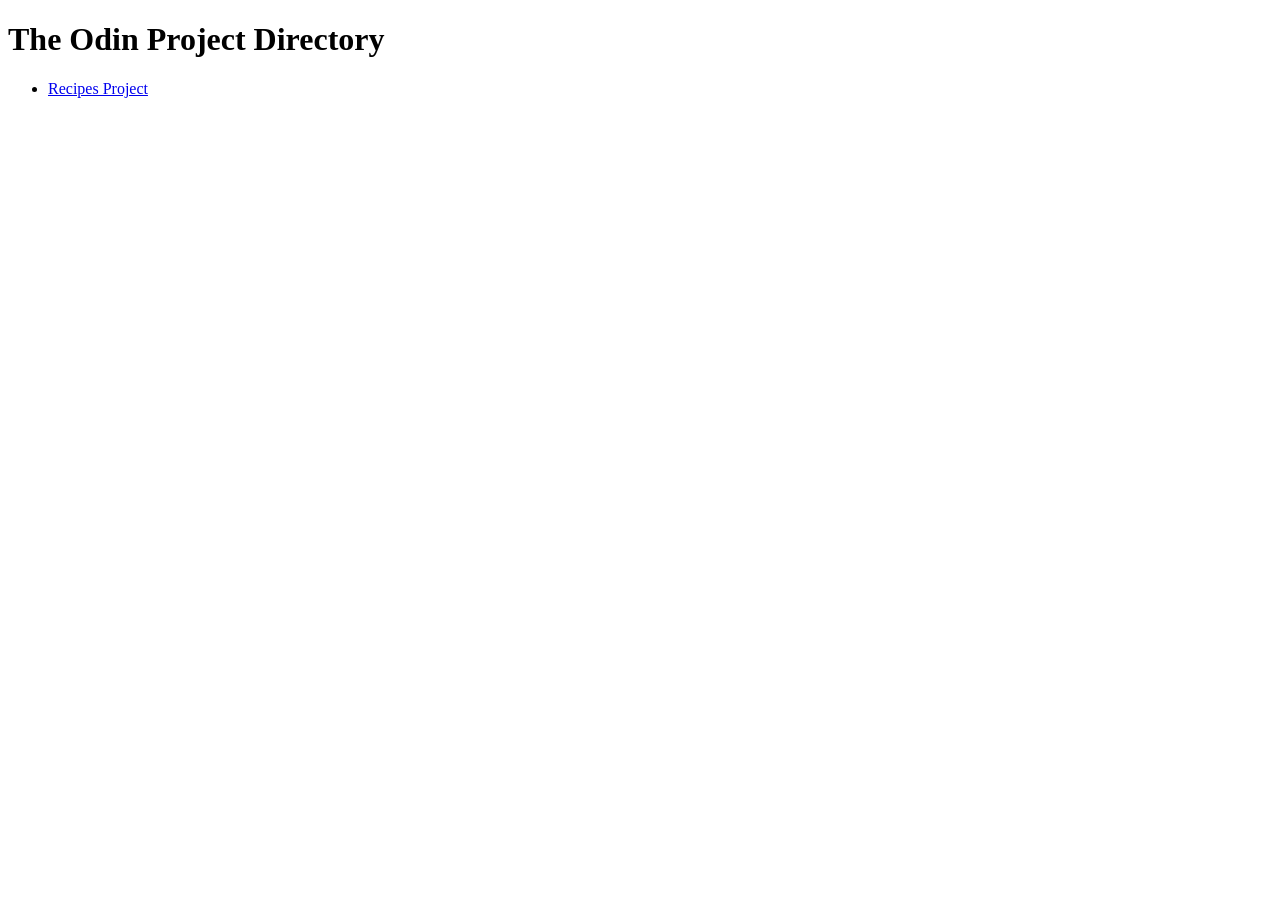
<file: index.html>
<!DOCTYPE html>
<html lang="en-au">
<head>
	<meta charset="UTF-8">
	<meta content="viewport" width="device-width, initial-scale=1.0">
	<title>Home Page</title>
</head>
<body>
	<header>
	<h1>The Odin Project Directory</h1>
	</header>
	<nav>
		<ul>
			<li><a href="htmlFoundations/recipes">Recipes Project</a></li>
		</ul>
	</nav>
</body>
</html>
</file>
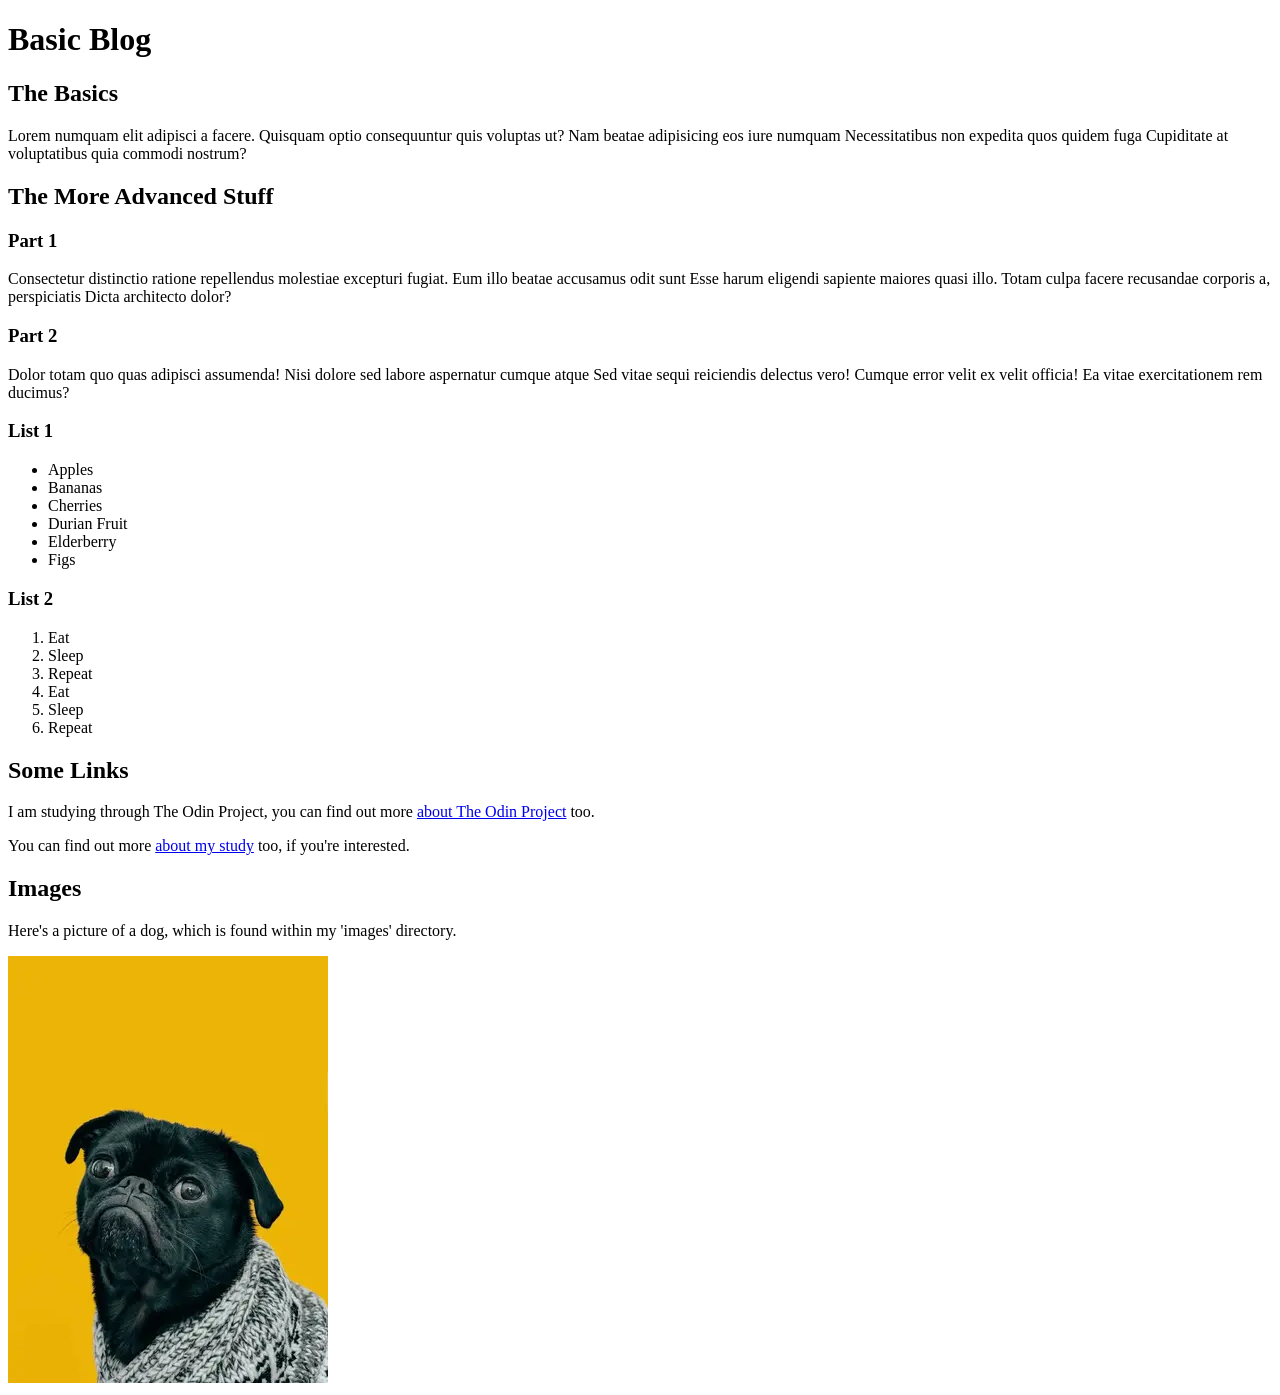
<file: htmlFoundations/basicBlog/index.html>
<!doctype html>
<html lang="en-au">
	<head>
		<meta charset="UTF-8" />
		<meta name="viewport" content="width=device-width, initial-scale=1.0" />
		<title>Basic Blog</title>
	</head>
	<body>
		<h1>Basic Blog</h1>

		<h2>The Basics</h2>
		<p>
			Lorem numquam elit adipisci a facere. Quisquam optio consequuntur quis
			voluptas ut? Nam beatae adipisicing eos iure numquam Necessitatibus non
			expedita quos quidem fuga Cupiditate at voluptatibus quia commodi nostrum?
		</p>

		<h2>The More Advanced Stuff</h2>

		<h3>Part 1</h3>

		<p>
			Consectetur distinctio ratione repellendus molestiae excepturi fugiat. Eum
			illo beatae accusamus odit sunt Esse harum eligendi sapiente maiores quasi
			illo. Totam culpa facere recusandae corporis a, perspiciatis Dicta
			architecto dolor?
		</p>

		<h3>Part 2</h3>

		<p>
			Dolor totam quo quas adipisci assumenda! Nisi dolore sed labore aspernatur
			cumque atque Sed vitae sequi reiciendis delectus vero! Cumque error velit
			ex velit officia! Ea vitae exercitationem rem ducimus?
		</p>

		<h3>List 1</h3>

		<ul>
			<li>Apples</li>
			<li>Bananas</li>
			<li>Cherries</li>
			<li>Durian Fruit</li>
			<li>Elderberry</li>
			<li>Figs</li>
		</ul>

		<h3>List 2</h3>

		<ol>
			<li>Eat</li>
			<li>Sleep</li>
			<li>Repeat</li>
			<li>Eat</li>
			<li>Sleep</li>
			<li>Repeat</li>
		</ol>

		<h2>Some Links</h2>

		<p>
			I am studying through The Odin Project, you can find out more
			<a href="https://www.theodinproject.com/about" target="_blank"
				>about The Odin Project</a
			>
			too.
		</p>

		<p>
			You can find out more <a href="pages/about.html">about my study</a> too, if
			you're interested.
		</p>

		<h2>Images</h2>

		<p>
			Here's a picture of a dog, which is found within my 'images' directory.
		</p>

		<img src="images/dog.webp" alt="A black pug with a woolen coat, sitting in
		front of a solid orange background" width="320px" height="427px">
	</body>
</html>
</file>
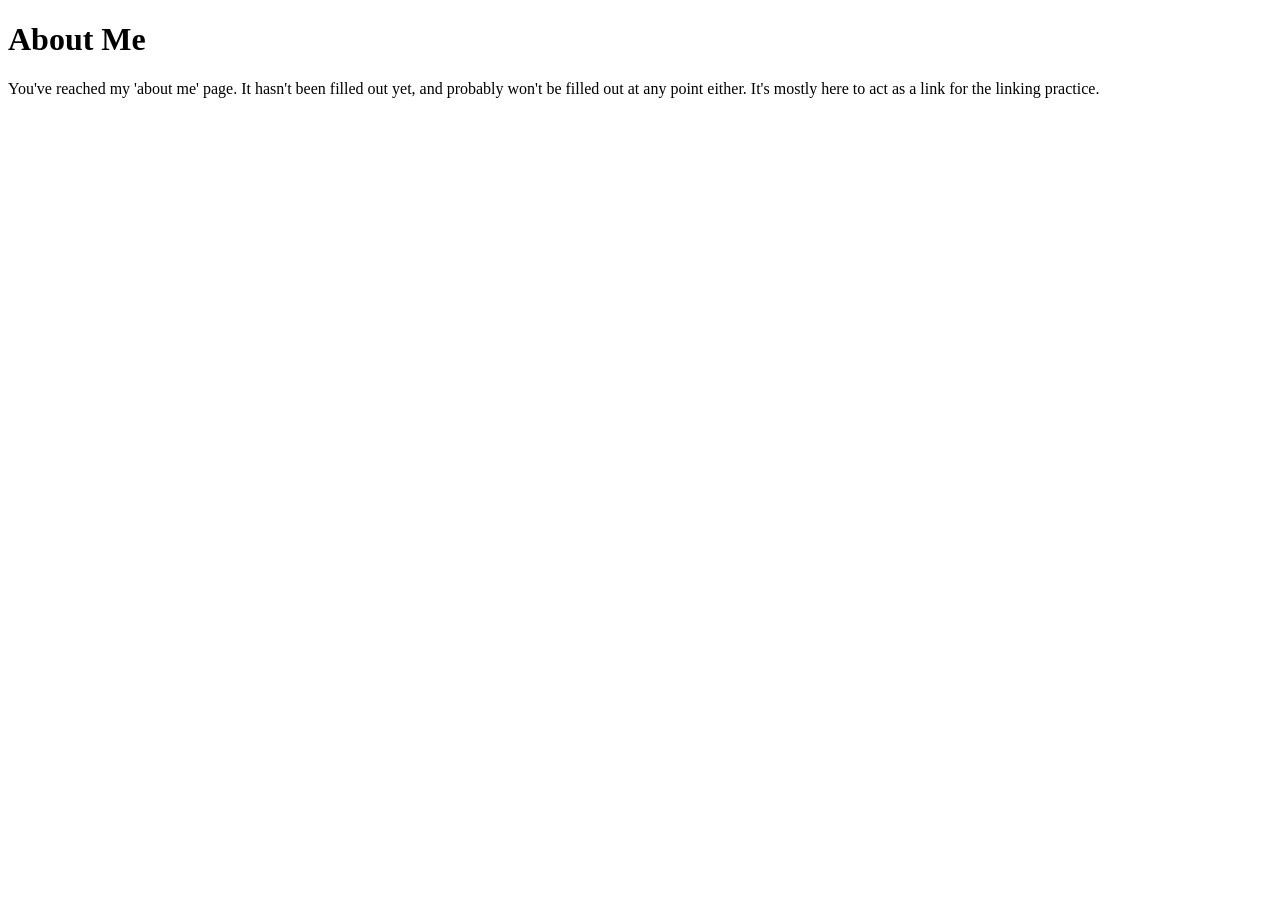
<file: htmlFoundations/basicBlog/about.html>
<!DOCTYPE html>
<html lang="en-au">
<head>
	<meta charset="UTF-8">
	<title>About Me</title>
</head>
<body>
	<h1>About Me</h1>

	<p>
		You've reached my 'about me' page. It hasn't been filled out yet, and
		probably won't be filled out at any point either. It's mostly here to act as
		a link for the linking practice.
	</p>
</body>
</html>
</file>
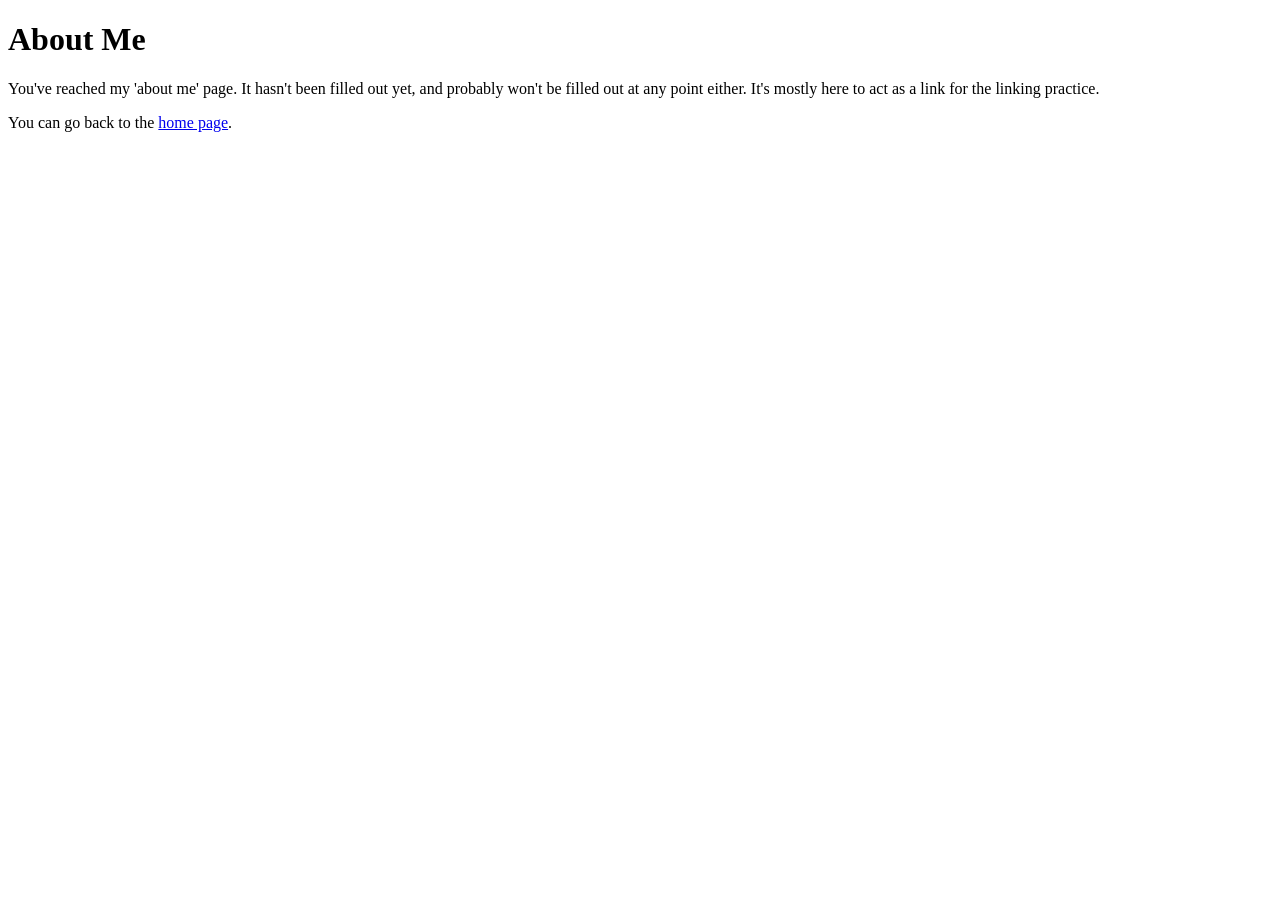
<file: htmlFoundations/basicBlog/pages/about.html>
<!DOCTYPE html>
<html lang="en-au">
<head>
	<meta charset="UTF-8">
	<title>About Me</title>
</head>
<body>
	<h1>About Me</h1>

	<p>
		You've reached my 'about me' page. It hasn't been filled out yet, and
		probably won't be filled out at any point either. It's mostly here to act as
		a link for the linking practice.
	</p>
	<p>
		You can go back to the <a href="../index.html">home page</a>.
	</p>
</body>
</html>
</file>
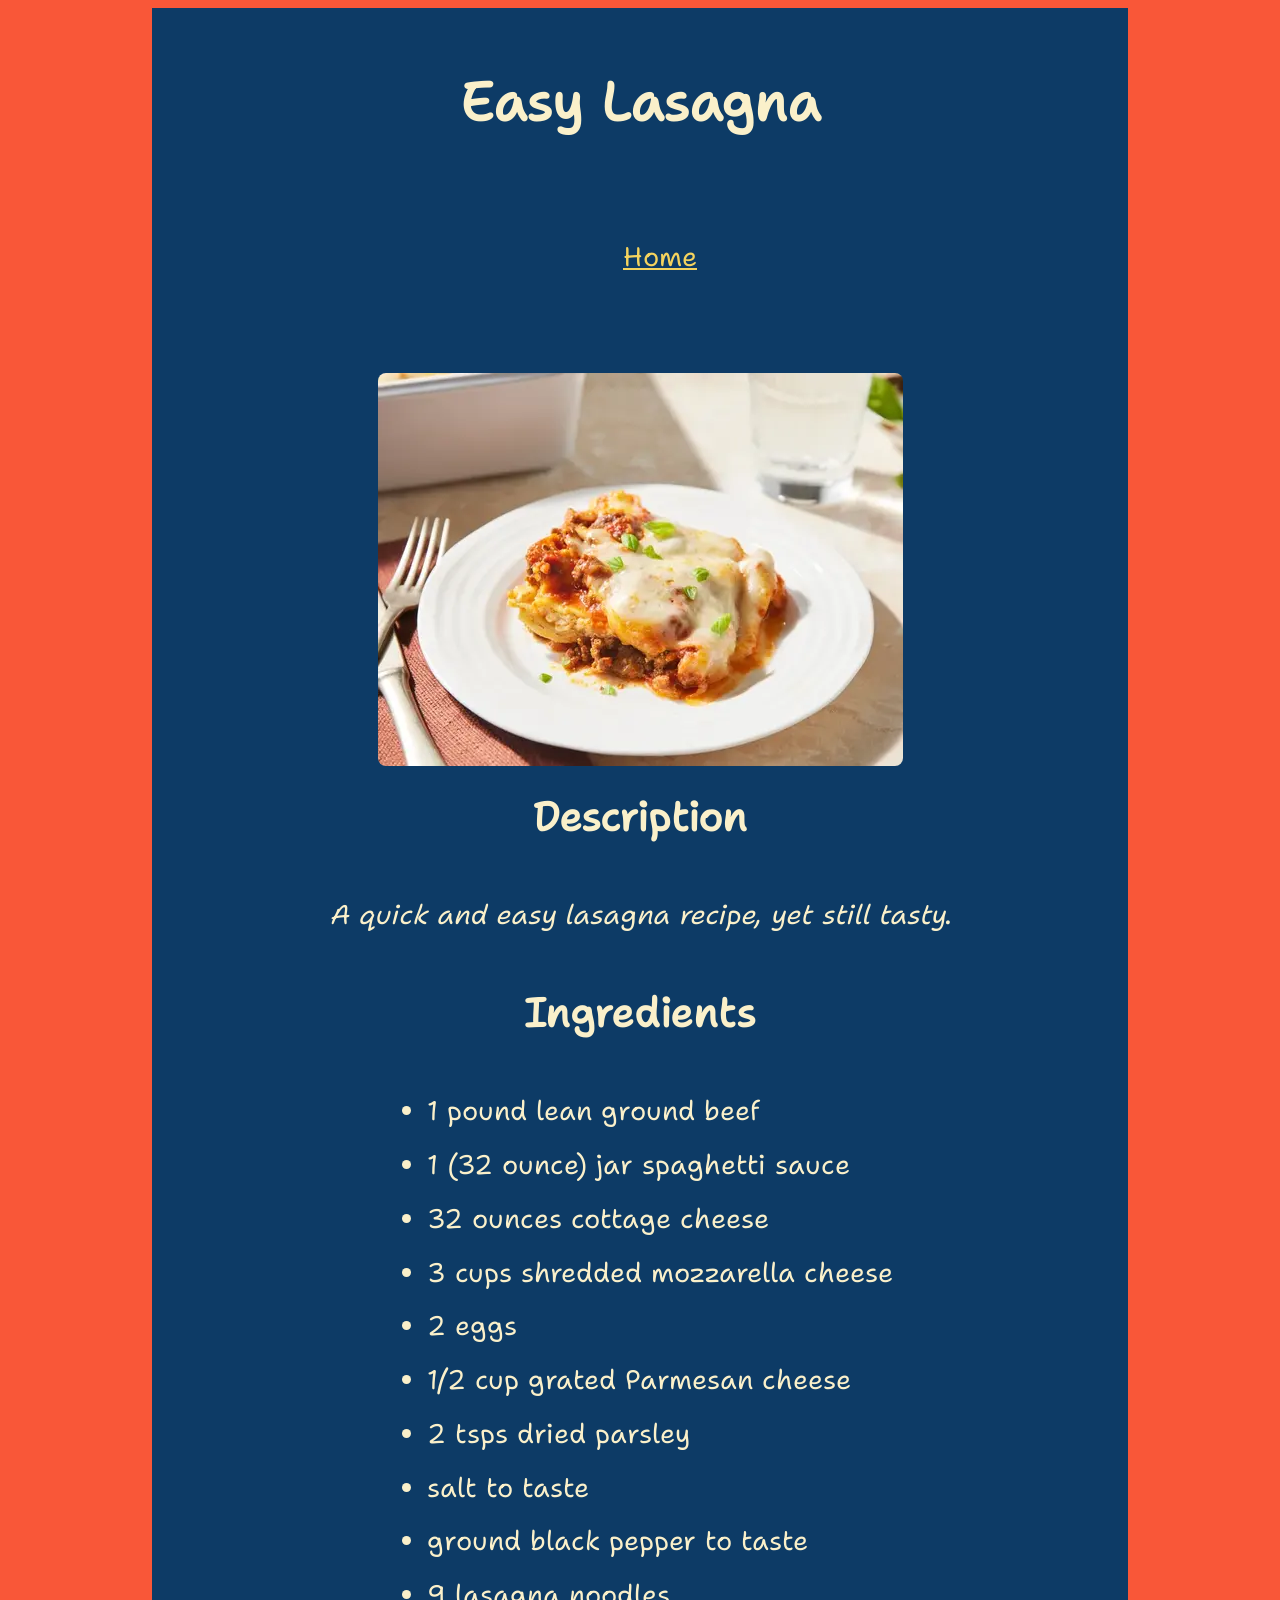
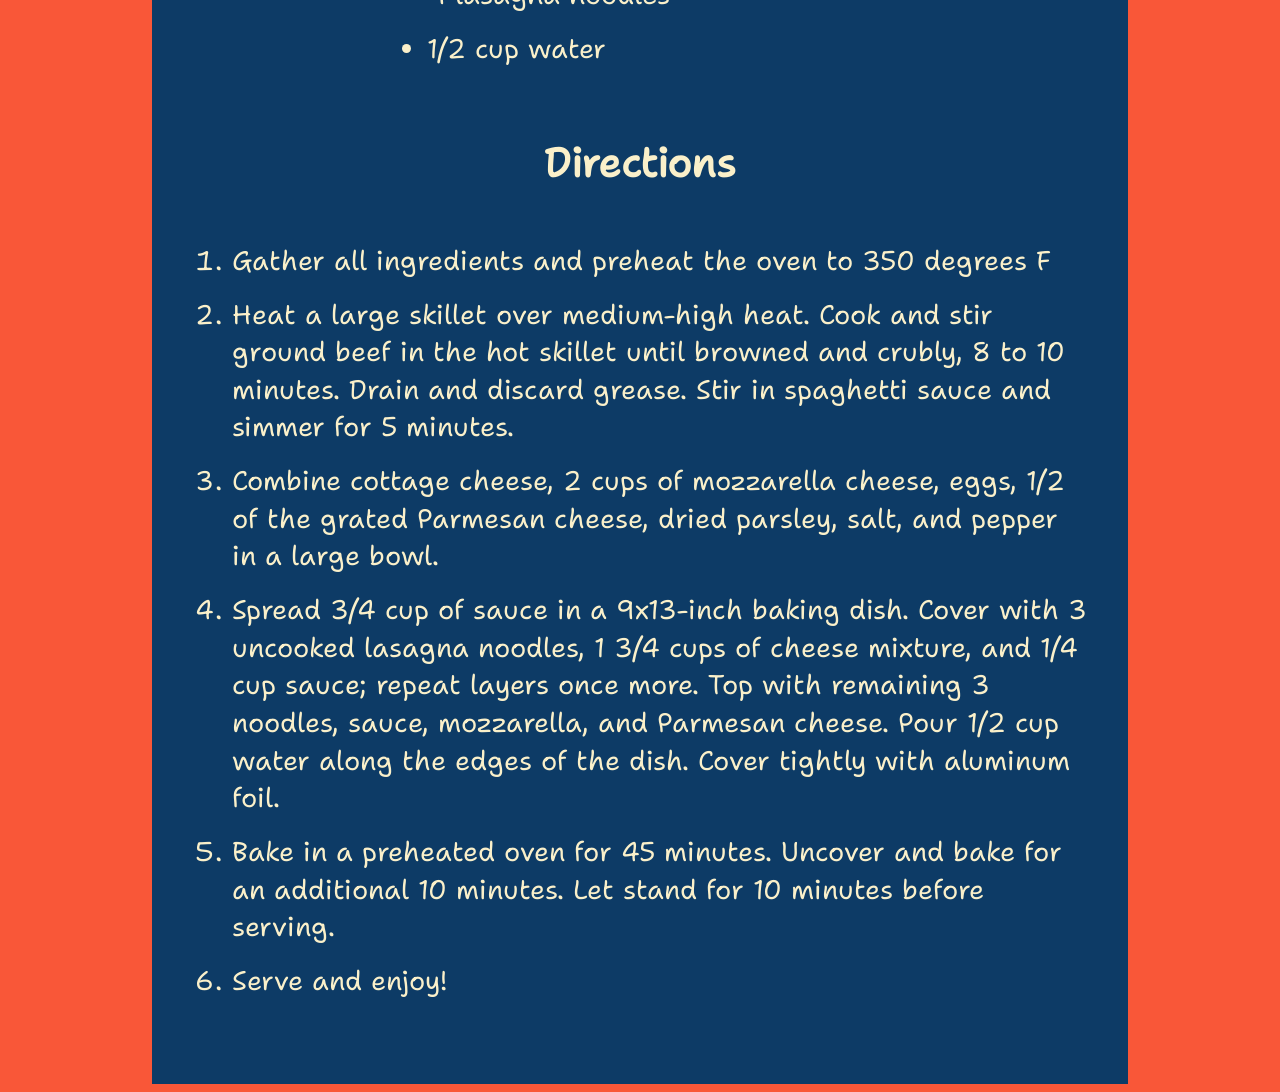
<file: htmlFoundations/recipes/odinRecipes/lasgna.html>
<!doctype html>
<html lang="en">
	<head>
		<meta charset="UTF-8" />
		<link rel="stylesheet" href="../style.css">
		<link rel="icon" href="../images/pizza.svg">
		<title>Easy Lasagna</title>
	</head>
	<body>
		<header>
			<h1>Easy Lasagna</h1>
		</header>

		<nav>
			<ul>
				<li><a href="../index.html">Home</a></li>
			</ul>
		</nav>

		<main>
			<img
				src="../images/easyLasagna.webp"
				alt="A slice of lasagna on a white plate
			with light garnish on top"
				width="525px"
				height="393px"
			/>

			<h2>Description</h2>
			<p>
				<em>A quick and easy lasagna recipe, yet still tasty.</em>
			</p>

			<h2>Ingredients</h2>
			<ul>
				<li>1 pound lean ground beef</li>
				<li>1 (32 ounce) jar spaghetti sauce</li>
				<li>32 ounces cottage cheese</li>
				<li>3 cups shredded mozzarella cheese</li>
				<li>2 eggs</li>
				<li>1/2 cup grated Parmesan cheese</li>
				<li>2 tsps dried parsley</li>
				<li>salt to taste</li>
				<li>ground black pepper to taste</li>
				<li>9 lasagna noodles</li>
				<li>1/2 cup water</li>
			</ul>

			<h2>Directions</h2>
			<ol>
				<li>Gather all ingredients and preheat the oven to 350 degrees F</li>
				<li>
					Heat a large skillet over medium-high heat. Cook and stir ground beef
					in the hot skillet until browned and crubly, 8 to 10 minutes. Drain
					and discard grease. Stir in spaghetti sauce and simmer for 5 minutes.
				</li>
				<li>
					Combine cottage cheese, 2 cups of mozzarella cheese, eggs, 1/2 of the
					grated Parmesan cheese, dried parsley, salt, and pepper in a large
					bowl.
				</li>
				<li>
					Spread 3/4 cup of sauce in a 9x13-inch baking dish. Cover with 3
					uncooked lasagna noodles, 1 3/4 cups of cheese mixture, and 1/4 cup
					sauce; repeat layers once more. Top with remaining 3 noodles, sauce,
					mozzarella, and Parmesan cheese. Pour 1/2 cup water along the edges of
					the dish. Cover tightly with aluminum foil.
				</li>
				<li>
					Bake in a preheated oven for 45 minutes. Uncover and bake for an
					additional 10 minutes. Let stand for 10 minutes before serving.
				</li>
				<li>Serve and enjoy!</li>
			</ol>
		</main>
	</body>
</html>
</file>
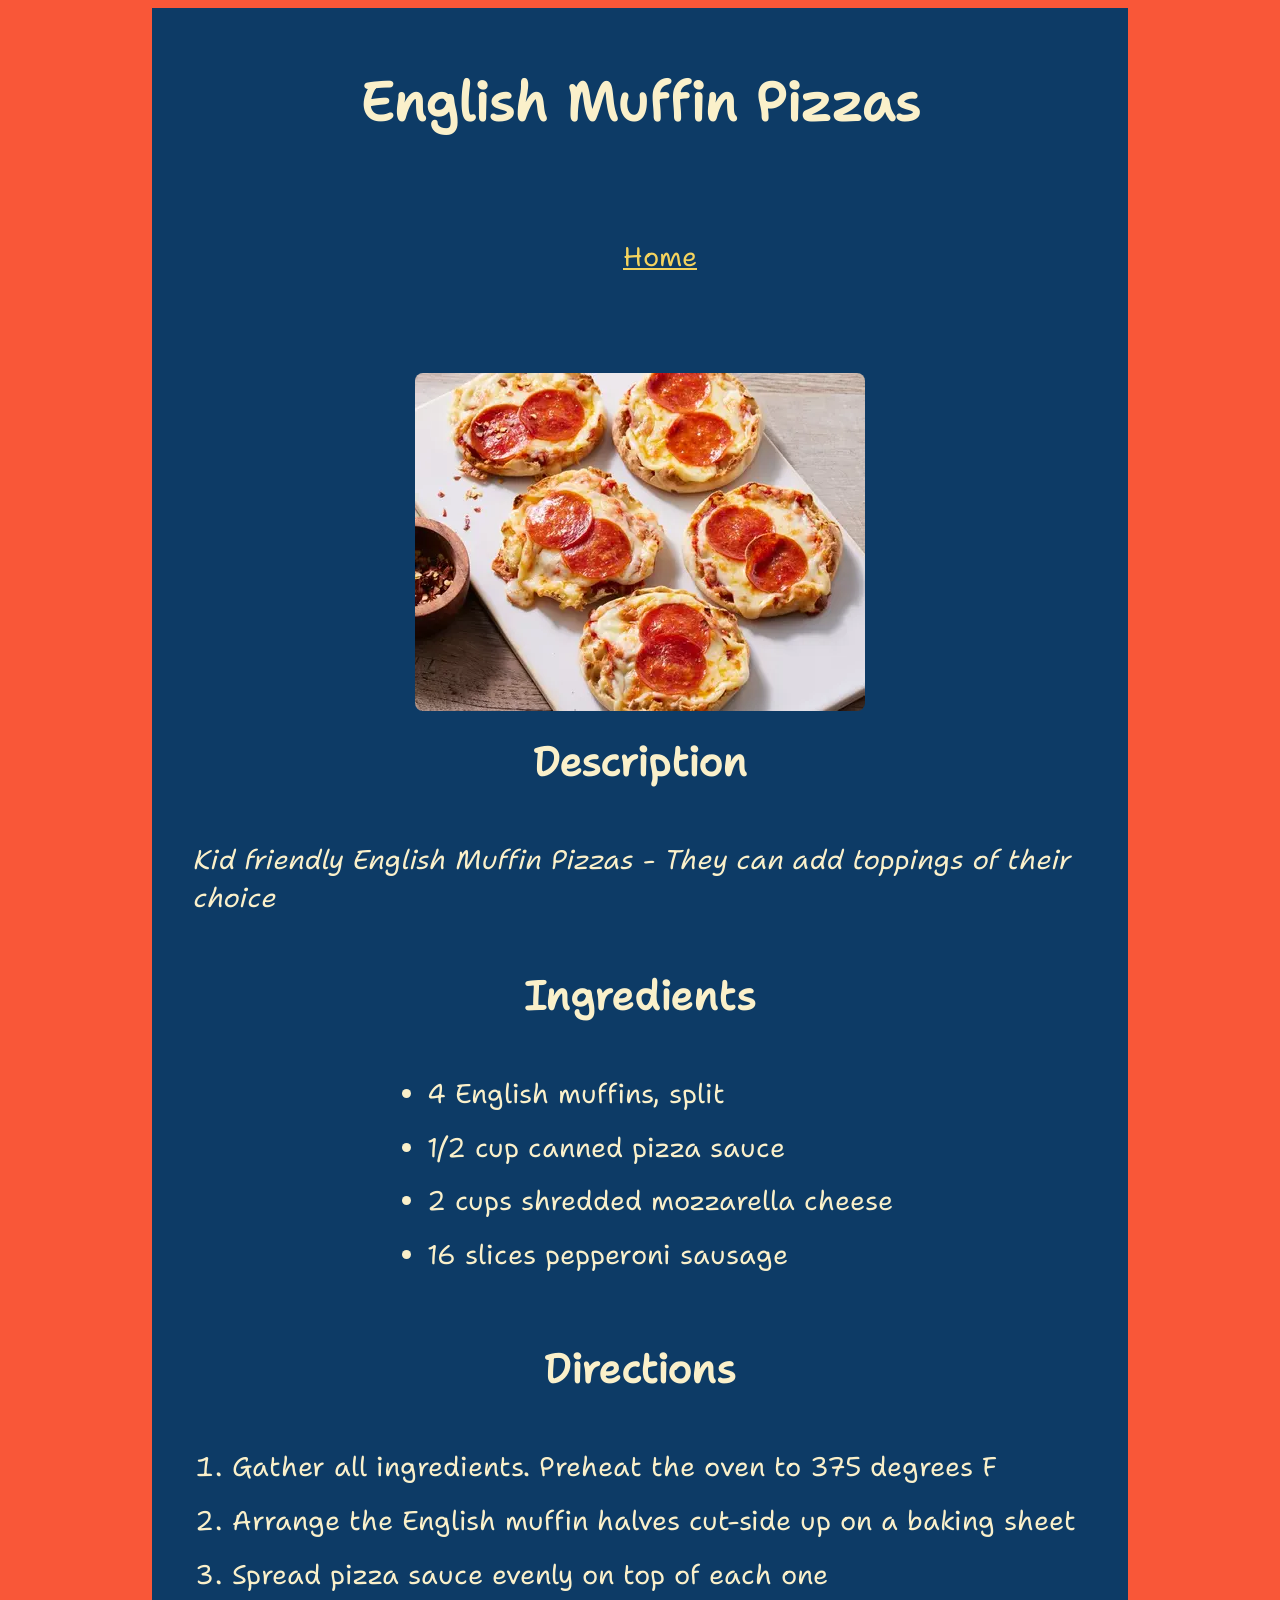
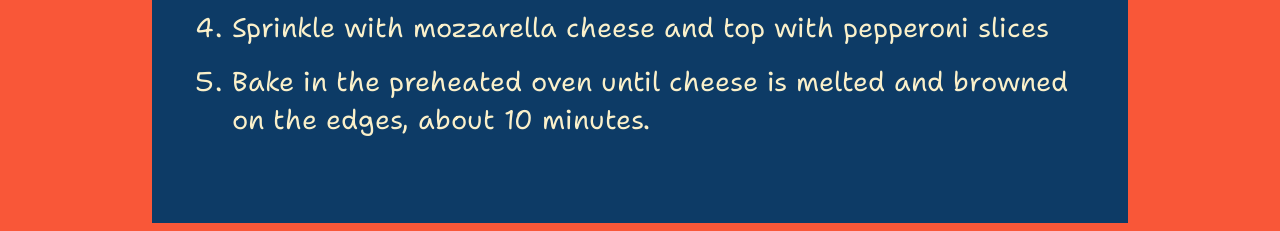
<file: htmlFoundations/recipes/odinRecipes/muffinPizzas.html>
<!doctype html>
<html lang="en">
	<head>
		<meta charset="UTF-8" />
		<link rel="stylesheet" href="../style.css">
		<link rel="icon" href="../images/pizza.svg">
		<title>English Muffin Pizzas</title>
	</head>
	<body>
		<header>
			<h1>English Muffin Pizzas</h1>
		</header>

		<nav>
			<ul>
				<li><a href="../index.html">Home</a></li>
			</ul>
		</nav>

		<main>
			<img
				src="../images/muffinPizzas.webp"
				alt="A group of 5 english muffin pizzas on a tray with pepperoni"
				width="450px"
				height="338px"
			/>

			<h2>Description</h2>
			<p>
				<em
					>Kid friendly English Muffin Pizzas - They can add toppings of their
					choice</em
				>
			</p>

			<h2>Ingredients</h2>
			<ul>
				<li>4 English muffins, split</li>
				<li>1/2 cup canned pizza sauce</li>
				<li>2 cups shredded mozzarella cheese</li>
				<li>16 slices pepperoni sausage</li>
			</ul>

			<h2>Directions</h2>
			<ol>
				<li>Gather all ingredients. Preheat the oven to 375 degrees F</li>
				<li>Arrange the English muffin halves cut-side up on a baking sheet</li>
				<li>Spread pizza sauce evenly on top of each one</li>
				<li>Sprinkle with mozzarella cheese and top with pepperoni slices</li>
				<li>
					Bake in the preheated oven until cheese is melted and browned on the
					edges, about 10 minutes.
				</li>
			</ol>
		</main>
	</body>
</html>
</file>
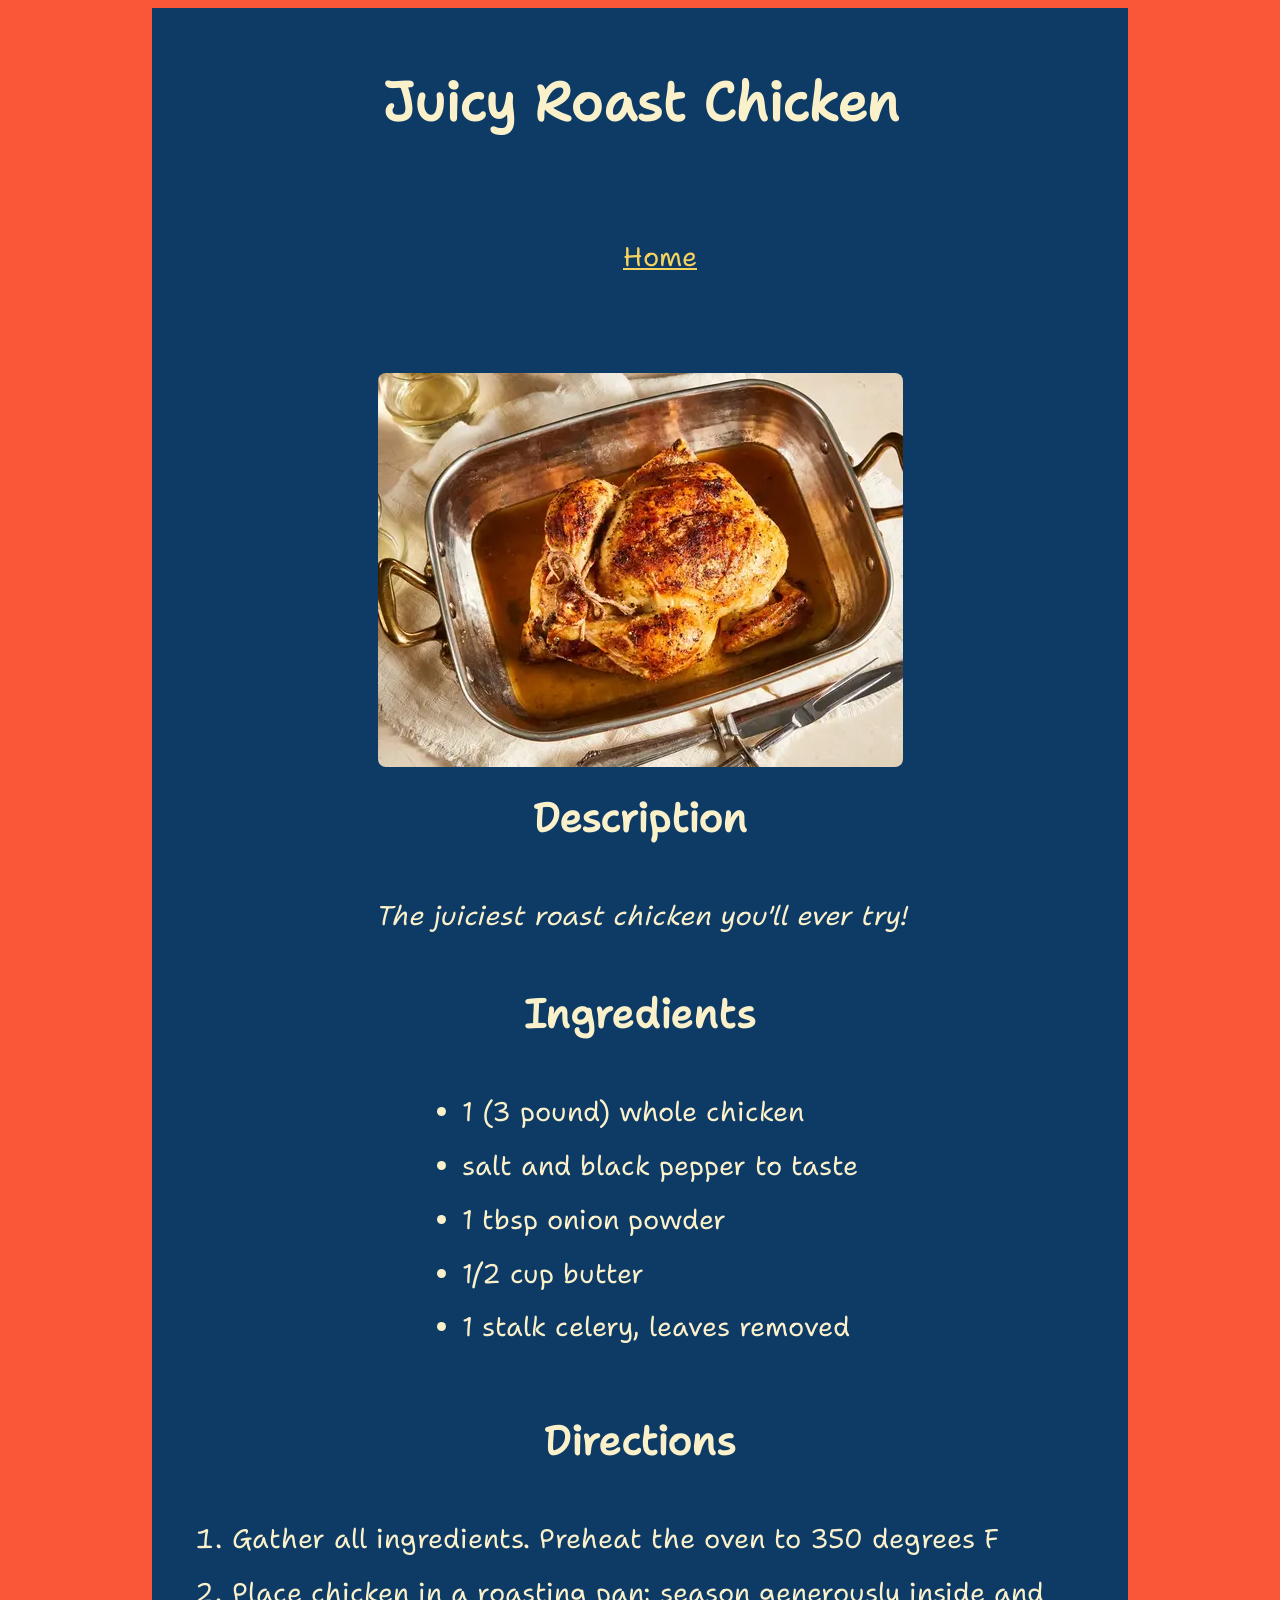
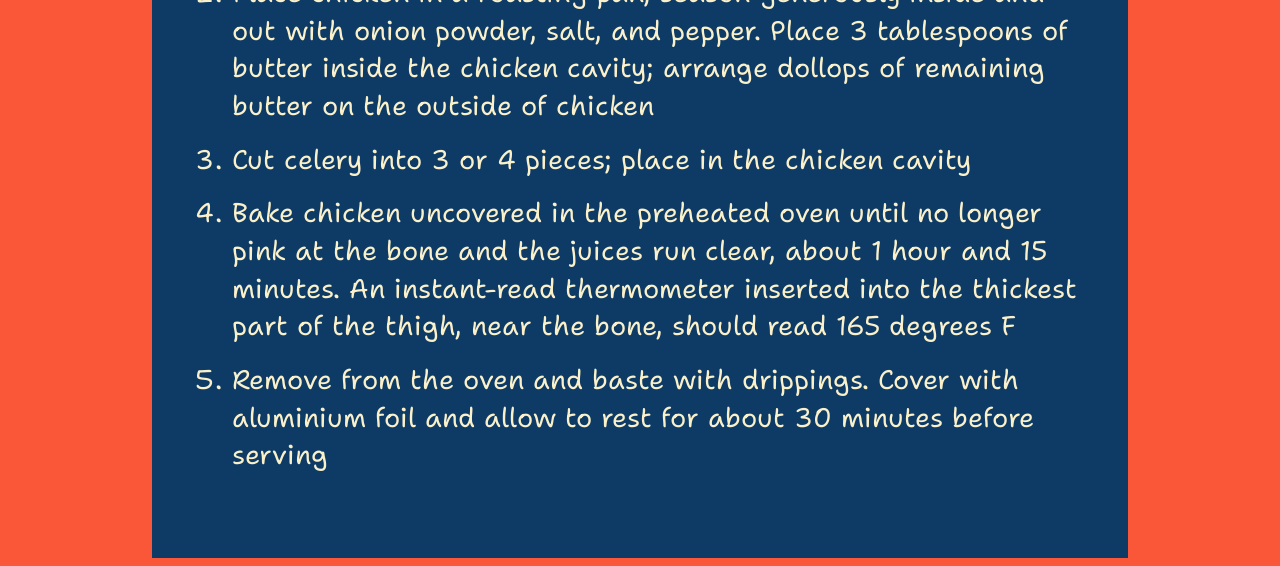
<file: htmlFoundations/recipes/odinRecipes/roastChicken.html>
<!doctype html>
<html lang="en">
	<head>
		<meta charset="UTF-8" />
		<link rel="stylesheet" href="../style.css">
		<link rel="icon" href="../images/pizza.svg">
		<title>Roast Chicken</title>
	</head>
	<body>
		<header>
			<h1>Juicy Roast Chicken</h1>
		</header>

		<nav>
			<ul>
				<li><a href="../index.html">Home</a></li>
			</ul>
		</nav>

		<main>
			<img
				src="../images/chicken.webp"
				alt="A juicy roast chicken sitting in a baking tray"
				width="525px"
				height="394px"
			/>

			<h2>Description</h2>
			<p>
				<em>The juiciest roast chicken you'll ever try!</em>
			</p>

			<h2>Ingredients</h2>
			<ul>
				<li>1 (3 pound) whole chicken</li>
				<li>salt and black pepper to taste</li>
				<li>1 tbsp onion powder</li>
				<li>1/2 cup butter</li>
				<li>1 stalk celery, leaves removed</li>
			</ul>

			<h2>Directions</h2>
			<ol>
				<li>Gather all ingredients. Preheat the oven to 350 degrees F</li>
				<li>
					Place chicken in a roasting pan; season generously inside and out with
					onion powder, salt, and pepper. Place 3 tablespoons of butter inside
					the chicken cavity; arrange dollops of remaining butter on the outside
					of chicken
				</li>
				<li>Cut celery into 3 or 4 pieces; place in the chicken cavity</li>
				<li>
					Bake chicken uncovered in the preheated oven until no longer pink at
					the bone and the juices run clear, about 1 hour and 15 minutes. An
					instant-read thermometer inserted into the thickest part of the thigh,
					near the bone, should read 165 degrees F
				</li>
				<li>
					Remove from the oven and baste with drippings. Cover with aluminium
					foil and allow to rest for about 30 minutes before serving
				</li>
			</ol>
		</main>
	</body>
</html>
</file>
<file: htmlFoundations/recipes/style.css>
@font-face {
	font-family: "ShantellSans";
	src: url("fonts/static/ShantellSans-Regular.woff2") format("woff2");
}
body {
	display: flex;
	flex-direction: column;
	justify-content: center;
	align-items: center;
	background-color: #f95738;
	font-size: calc(0.1vw + 1.6em);
	font-family: "ShantellSans", serif;
	line-height: 1.4em;
}

@media (width < 62rem) {
	body {
		font-size: calc(0.6vw + 1.5em);
	}
}

main, nav, header {
	display: flex;
	flex-direction: column;
	justify-content: center;
	align-items: center;
	width: 70vw;
	background-color: #0d3b66;
	color: #faf0ca;
	padding: 1.5em;
}

nav {
	padding: 0.5em 1.5em;
}

nav ul {
	width: 100%;
	display: flex;
	flex: auto;
	flex-direction: row;
	justify-content: space-around;
	list-style: none;
}

nav li {
	width: 100%;
	text-align: center;
}

li {
	margin-bottom: 0.6em;
}

a {
	color: #f4d35e;
	list-style-type: circle;
}

img {
	border-radius: 8px;
	max-width: 100%;
	height: auto;
}

h1 {
	text-align: center;
}
</file>
